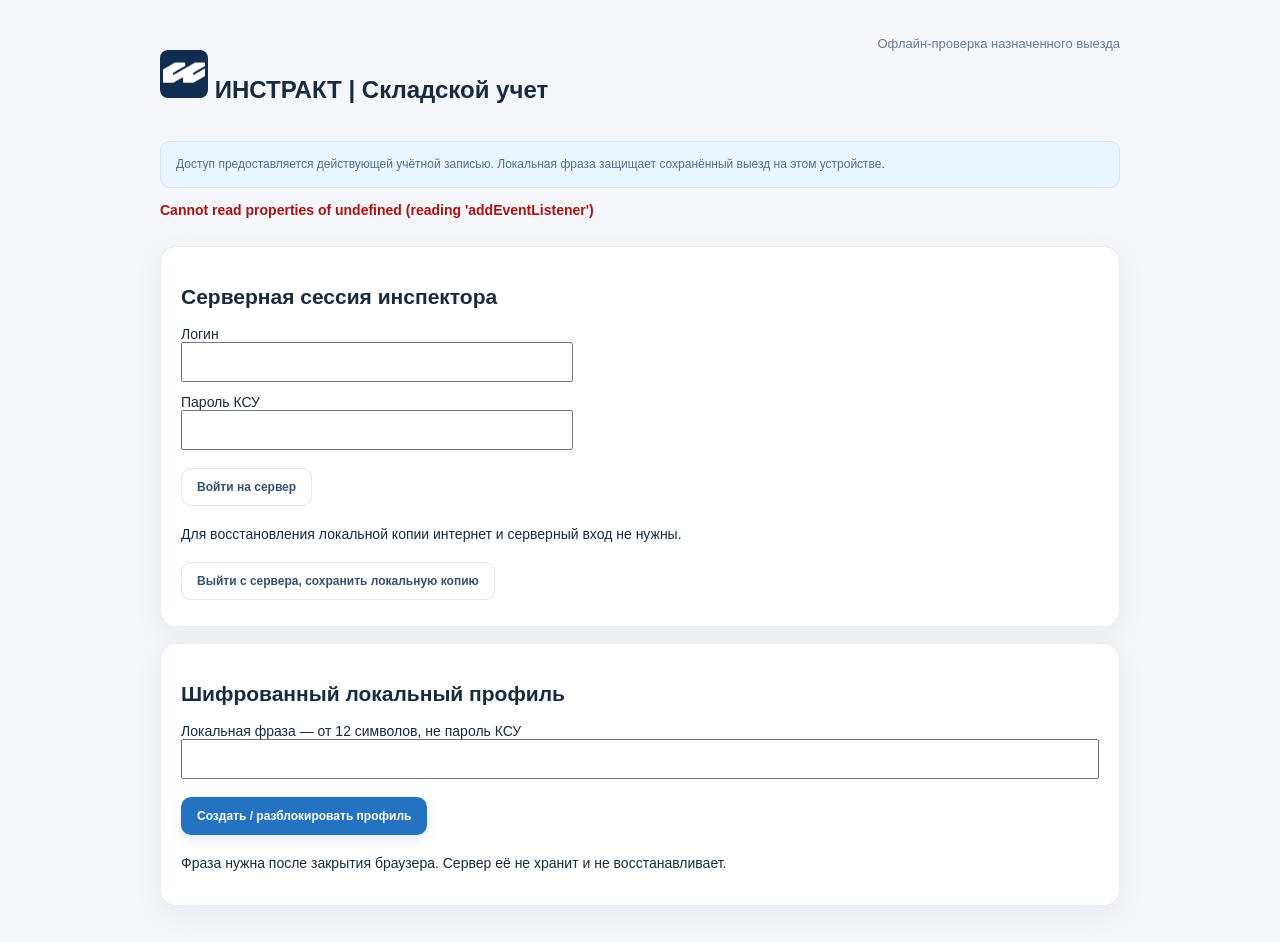
<file: offline/index.html>
<!doctype html>
<html lang="ru"><head><link rel="icon" href="/assets/instrakt-logo.svg" type="image/svg+xml"><meta charset="utf-8"><meta name="viewport" content="width=device-width,initial-scale=1">
<meta name="theme-color" content="#102d50"><title>ИНСТРАКТ | Складской учет</title>
<link rel="manifest" href="./manifest.webmanifest"><link rel="stylesheet" href="./ksu.css">
<link rel="stylesheet" href="./prototype.css"><script type="module" src="./app.js"></script></head>
<body><p id="environment" role="status"></p>
<main class="workspace"><div class="page-heading"><h1><img src="./icon.svg" width="48" height="48" alt="ИНСТРАКТ"> ИНСТРАКТ | Складской учет</h1><p>Офлайн-проверка назначенного выезда</p></div>
<div class="notice">Доступ предоставляется действующей учётной записью. Локальная фраза защищает сохранённый выезд на этом устройстве.</div>
<p id="message" role="status" aria-live="polite"></p><p id="worker-status"></p><button id="update" hidden>Обновить интерфейс безопасно</button>
<section id="auth" class="card"><h2>Серверная сессия инспектора</h2>
<form id="login-form"><label>Логин<input id="username" autocomplete="off" required></label><label>Пароль КСУ<input id="password" type="password" autocomplete="off" required></label><button class="btn secondary" id="login">Войти на сервер</button></form>
<p id="session-status">Для восстановления локальной копии интернет и серверный вход не нужны.</p><button id="logout" class="btn secondary">Выйти с сервера, сохранить локальную копию</button></section>
<section id="unlock" class="card"><h2>Шифрованный локальный профиль</h2><label>Локальная фраза — от 12 символов, не пароль КСУ<input id="phrase" type="password" autocomplete="off" minlength="12"></label>
<button id="open" class="btn primary">Создать / разблокировать профиль</button><p>Фраза нужна после закрытия браузера. Сервер её не хранит и не восстанавливает.</p></section>
<section id="editor" hidden><section class="card"><h2>Подготовка к выезду</h2>
<button id="load-visits" class="btn secondary">Показать назначенные выезды</button><label>Выезд<select id="visit"></select></label><button id="prepare" class="btn primary">Сохранить выезд для работы без сети</button>
<p id="package-status"></p><p id="local-status"></p><p id="sync-status" role="status" aria-live="polite"></p><p id="queue-detail"></p>
<button id="sync" class="btn primary">Отправить / проверить receipt</button><button id="lock" class="btn secondary">Заблокировать</button><button id="export" class="btn secondary">Скачать зашифрованную копию</button>
<label>Автоблокировка, минут<input id="minutes" type="number" min="1" max="60" value="10"></label></section>
<section class="card"><h2 id="visit-title">Проверка КСУ</h2><div id="questions"></div>
<label>Фото для нарушения<select id="photo-question"></select></label><p>Одно фото на нарушение, до 20 фото на выезд. JPEG/PNG/WebP до 10 МБ, после сжатия до 3 МБ.</p>
<div class="photo-actions"><button id="take-photo" class="btn secondary" type="button">Сделать фото</button><button id="choose-photo" class="btn secondary" type="button">Из галереи</button></div>
<input id="camera-photo" type="file" accept="image/*" capture="environment" hidden><input id="photo" type="file" accept="image/*" hidden><div id="photos"></div>
<button id="save" class="btn primary">Сохранить на устройстве</button><button id="complete" class="btn primary">Завершить и поставить в очередь</button>
</section></section></main></body></html>
</file>
<file: offline/ksu.css>
:root{--navy:#102d50;--navy2:#193c65;--brand:#2473c2;--blue:#2a7ac7;--bg:#f3f6fa;--card:#fff;--ink:#182a3e;--muted:#687c92;--line:#e6edf4;--red:#d44b50;--redbg:#fff1f1;--amber:#a5670e;--amberbg:#fff6e5;--green:#238365;--greenbg:#e8f8f0;--shadow:0 8px 30px rgba(20,42,70,.055);--radius:16px;--font:-apple-system,BlinkMacSystemFont,'Segoe UI',Roboto,'Arial',sans-serif}
*{box-sizing:border-box}html,body{margin:0;min-height:100%;font-family:var(--font);font-size:14px;color:var(--ink);background:var(--bg)}button,input,select,textarea{font:inherit}button{cursor:pointer}a{color:var(--brand)}.app-shell{display:flex;min-height:100vh}.sidebar{width:250px;flex:0 0 250px;background:linear-gradient(180deg,#112d4e 0%,#163558 100%);color:#fff;min-height:100vh;position:sticky;top:0;height:100vh;display:flex;flex-direction:column;padding:26px 14px 18px;z-index:40}.logo{display:flex;align-items:center;gap:12px;padding:0 10px 30px}.logo-mark{width:39px;height:39px;display:grid;place-items:center;border:1px solid rgba(255,255,255,.38);border-radius:11px;color:#fff;background:rgba(255,255,255,.09);font-weight:800;font-size:19px;letter-spacing:-2px}.logo strong{font-size:17px;letter-spacing:.07em}.logo small{display:block;color:#b8cee7;letter-spacing:.06em;font-size:10px;margin-top:3px;text-transform:uppercase}.nav-label{font-size:10px;font-weight:700;letter-spacing:.14em;color:#94acc7;margin:10px 14px 8px}.nav{display:flex;flex-direction:column;gap:4px}.nav-item{border:0;background:transparent;color:#bbccdd;width:100%;display:flex;align-items:center;gap:12px;border-radius:10px;text-align:left;padding:12px 13px;font-size:13px;font-weight:550;transition:background .15s,color .15s}.nav-item svg{width:18px;height:18px;opacity:.86}.nav-item:hover{background:rgba(255,255,255,.09);color:#fff}.nav-item.active{background:#286eb2;color:white;box-shadow:0 5px 13px #051b3661}.nav-count{margin-left:auto;border-radius:6px;padding:2px 7px;font-size:10px;color:#fff;background:#d25057}.sidebar-foot{margin-top:auto;border-top:1px solid #ffffff25;padding:20px 10px 0}.side-user{display:flex;align-items:center;gap:10px}.avatar{width:34px;height:34px;flex-shrink:0;border-radius:50%;background:#d9e8f9;color:#235c9b;display:flex;align-items:center;justify-content:center;font-size:12px;font-weight:800}.side-user strong{font-size:12px}.side-user small{display:block;color:#aabdd3;font-size:11px;margin-top:3px}.main{min-width:0;flex:1}.topbar{background:#fff;position:sticky;top:0;z-index:30;display:flex;justify-content:space-between;align-items:center;padding:17px 32px;border-bottom:1px solid var(--line);min-height:72px}.topbar-left{display:flex;align-items:center;gap:10px}.topbar-kicker{color:#8b9aac;font-size:12px}.topbar h1{font-weight:750;font-size:19px;margin:0;letter-spacing:-.035em}.topbar-right{display:flex;gap:10px;align-items:center}.role-select{border:1px solid #dce7f1;background:#f5f8fc;border-radius:9px;font-size:12px;padding:9px 11px;color:#284c70;max-width:195px}.demo-badge{display:inline-flex;align-items:center;gap:6px;border-radius:20px;padding:6px 10px;color:#94600a;background:#fff3d9;border:1px solid #f6e8c9;font-size:10px;font-weight:750;letter-spacing:.05em}.dot{width:6px;height:6px;border-radius:50%;background:currentColor}.workspace{max-width:1450px;margin:0 auto;padding:28px 32px 80px}.page-heading{display:flex;justify-content:space-between;align-items:flex-start;gap:16px;margin-bottom:21px}.page-heading h2{margin:0 0 8px;font-size:23px;letter-spacing:-.05em;font-weight:770}.page-heading p{color:var(--muted);margin:0;font-size:13px;line-height:1.55}.page-actions{display:flex;gap:8px;align-items:center;flex-wrap:wrap}.btn{display:inline-flex;gap:8px;align-items:center;justify-content:center;border:1px solid transparent;border-radius:10px;padding:10px 15px;font-weight:650;font-size:12px;min-height:38px;white-space:nowrap;text-decoration:none;background:#fff;color:var(--ink)}.btn svg{width:16px;height:16px}.btn.primary{background:var(--brand);color:#fff;box-shadow:0 4px 12px #2473c226}.btn.primary:hover{background:#1766b5}.btn.secondary{background:#fff;color:#35516e;border-color:#dbe5ef}.btn.secondary:hover{background:#f5f9fc}.btn.danger{background:#fff;color:#a4333e;border-color:#f1d7d7}.btn.ghost{background:transparent;color:var(--brand);padding:6px 0}.btn:disabled{opacity:.45;cursor:not-allowed}.mobile-menu{display:none}.grid{display:grid;gap:17px}.grid-4{grid-template-columns:repeat(4,minmax(0,1fr))}.grid-3{grid-template-columns:repeat(3,minmax(0,1fr))}.grid-2{grid-template-columns:repeat(2,minmax(0,1fr))}.stat-card,.card{background:var(--card);border:1px solid var(--line);border-radius:var(--radius);box-shadow:var(--shadow)}.stat-card{min-height:128px;padding:18px 20px}.stat-top{display:flex;align-items:center;justify-content:space-between;margin-bottom:12px}.stat-label{color:var(--muted);font-weight:590;font-size:12px}.stat-icon{width:33px;height:33px;display:grid;place-items:center;border-radius:10px;background:#eff6fc;color:#3679bd}.stat-icon svg{width:17px;height:17px}.stat-value{font-size:27px;font-weight:800;letter-spacing:-.055em}.stat-note{font-size:11px;color:#8a9baa;margin-top:6px}.stat-note strong{color:var(--green)}.card{padding:20px}.card-title-row{display:flex;justify-content:space-between;align-items:center;gap:12px;margin-bottom:16px}.card-title{font-size:15px;font-weight:750;letter-spacing:-.02em}.card-subtitle{color:#8593a4;font-size:11px;margin-top:4px}.section-gap{margin-top:17px}.table-wrap{overflow:auto}.table{border-collapse:collapse;width:100%;font-size:12px;min-width:570px}.table th{text-align:left;font-size:10px;font-weight:750;letter-spacing:.06em;color:#8a9aaa;text-transform:uppercase;background:#f9fbfd;white-space:nowrap}.table th,.table td{padding:12px 12px;border-bottom:1px solid #eef2f6}.table tr:last-child td{border-bottom:0}.table tbody tr:hover{background:#fbfdff}.table td strong{font-weight:670}.muted{color:var(--muted)}.tiny{font-size:11px}.small{font-size:12px}.money{font-variant-numeric:tabular-nums;white-space:nowrap}.negative{color:var(--red)}.positive{color:var(--green)}.pill{display:inline-flex;align-items:center;gap:5px;border-radius:7px;font-size:10px;font-weight:720;padding:5px 8px;white-space:nowrap}.pill.red{color:#b83b4a;background:#ffeff0}.pill.amber{color:#9c690b;background:#fff4d9}.pill.green{color:#207c5b;background:#e5f7ef}.pill.blue{color:#2e70b1;background:#eaf3fc}.pill.neutral{color:#62758c;background:#eef2f6}.pill .dot{width:5px;height:5px}.link{border:0;background:none;padding:0;color:var(--brand);font-weight:650;cursor:pointer;text-align:left}.link:hover{text-decoration:underline}.object-row{display:flex;align-items:center;padding:14px 0;border-bottom:1px solid #edf2f6;gap:12px}.object-row:last-child{border-bottom:0}.object-icon{width:38px;height:38px;border-radius:11px;display:grid;place-items:center;background:#eaf3fc;color:#327bc1;flex-shrink:0}.object-name{font-weight:690;font-size:12px}.object-desc{color:#8597aa;font-size:11px;margin-top:3px}.object-right{margin-left:auto;text-align:right}.progress{height:7px;background:#e8eff5;overflow:hidden;border-radius:12px}.progress span{height:100%;background:#328bcc;display:block;border-radius:12px}.progress.green span{background:#3bab82}.progress.amber span{background:#e9aa45}.progress.red span{background:#df666b}.chart-list{display:flex;flex-direction:column;gap:15px;margin:18px 0 4px}.chart-item{display:grid;grid-template-columns:120px minmax(0,1fr) 95px;gap:11px;align-items:center;font-size:12px}.chart-item-name{overflow:hidden;white-space:nowrap;text-overflow:ellipsis;color:#53697d}.chart-value{text-align:right;font-weight:700;font-variant-numeric:tabular-nums}.bar-track{height:11px;background:#f1f5f9;border-radius:8px;overflow:hidden}.bar-fill{height:100%;background:linear-gradient(90deg,#3d96d6,#2368ae);border-radius:8px;min-width:2px}.bar-fill.red{background:linear-gradient(90deg,#ef9496,#d4515b)}.bar-fill.green{background:linear-gradient(90deg,#66c6ac,#249770)}.filterbar{display:flex;flex-wrap:wrap;align-items:end;gap:9px;margin-bottom:18px}.field{display:flex;flex-direction:column;gap:6px;min-width:0}.field label{font-size:11px;font-weight:650;color:#5f7286}.field input,.field select,.field textarea,.field .file-drop{border:1px solid #dce6f0;border-radius:9px;background:#fff;padding:10px 11px;color:var(--ink);outline:0;width:100%;min-height:38px}.field input:focus,.field select:focus,.field textarea:focus{border-color:#5093d6;box-shadow:0 0 0 3px #2f87df1c}.field textarea{resize:vertical;min-height:78px}.field small{font-size:10px;color:#8694a3}.filterbar .field{min-width:155px}.filterbar .field.search{flex:1;min-width:190px}.empty{padding:34px 15px;text-align:center;color:#889aac}.empty svg{width:40px;height:40px;margin-bottom:10px;color:#b5c3d2}.empty strong{display:block;color:#62758a;font-weight:650;margin:8px 0}.empty p{margin:0;font-size:12px}.object-card{background:#fff;border:1px solid var(--line);border-radius:15px;padding:19px;box-shadow:var(--shadow);display:flex;flex-direction:column;gap:13px}.object-card-head{display:flex;align-items:center;gap:11px}.object-card-head h3{margin:0;font-size:14px}.object-card-head small{display:block;color:#8292a4;margin-top:4px}.object-card-stats{display:flex;justify-content:space-between;gap:10px;border-top:1px solid #edf1f5;padding-top:12px}.object-card-stats strong{font-size:16px;display:block}.object-card-stats small{color:#889aaa;font-size:10px}.meta-list{display:grid;grid-template-columns:repeat(2,minmax(0,1fr));gap:8px}.meta-list div{padding:10px;border-radius:9px;background:#f7fafd}.meta-list small{display:block;color:#8395a8;font-size:10px;margin-bottom:5px}.meta-list strong{font-size:12px}.stepper{display:flex;gap:8px;margin:16px 0 24px}.stepper span{height:5px;border-radius:3px;background:#e4edf5;flex:1}.stepper span.done{background:#2680c4}.question-card{border:1px solid #e3eaf1;border-radius:13px;padding:17px;margin-bottom:12px;background:#fff}.question-card header{display:flex;align-items:flex-start;gap:10px;margin-bottom:14px}.qnum{width:26px;height:26px;background:#edf5fd;color:#3076b3;border-radius:8px;display:grid;place-items:center;font-weight:750;flex-shrink:0;font-size:11px}.qtitle{font-size:13px;font-weight:660;line-height:1.45}.qsection{display:block;margin-top:4px;color:#8394a5;font-size:10px}.answer-options{display:flex;gap:7px;flex-wrap:wrap}.answer-btn{border-radius:8px;border:1px solid #e0e7ee;background:white;font-size:11px;padding:8px 12px;color:#607589;font-weight:660}.answer-btn.active.ok{background:#e8f8ef;color:#197c52;border-color:#94d5b6}.answer-btn.active.fail{background:#fff0f1;color:#b5394c;border-color:#efafba}.answer-btn.active.na{background:#eff3f6;color:#546c83;border-color:#b9c8d5}.qextra{background:#fbfcfe;border-top:1px solid #edf2f6;margin-top:14px;padding-top:14px;display:grid;grid-template-columns:repeat(2,minmax(0,1fr));gap:11px}.qextra .span2{grid-column:span 2}.mini-photo{display:inline-flex;align-items:center;gap:8px;background:#ecf5fc;color:#3474b3;padding:6px 9px;border-radius:8px;margin-top:8px;font-size:10px}.wizard-layout{display:grid;grid-template-columns:minmax(0,1fr) 270px;gap:18px;align-items:start}.sticky-summary{position:sticky;top:90px}.score-circle{border-radius:50%;width:86px;height:86px;border:7px solid #d5e9fb;margin:8px auto 13px;display:grid;place-items:center;font-size:20px;font-weight:800;color:#286faf}.summary-line{display:flex;justify-content:space-between;padding:10px 0;border-bottom:1px solid #eef3f7;font-size:12px}.summary-line:last-child{border:0}.modal-backdrop{position:fixed;inset:0;z-index:100;background:#132a41a8;display:flex;align-items:center;justify-content:center;padding:20px}.modal{width:min(100%,680px);max-height:min(91vh,970px);overflow-y:auto;background:white;border-radius:19px;box-shadow:0 30px 120px #061c3470}.modal.wide{width:min(100%,930px)}.modal-head{padding:22px 25px 15px;display:flex;align-items:start;justify-content:space-between;border-bottom:1px solid #eaf0f5}.modal-head h3{font-size:18px;margin:0}.modal-head p{color:#8294a7;margin:5px 0 0;font-size:11px}.modal-body{padding:22px 25px}.modal-footer{border-top:1px solid #ecf1f6;padding:16px 25px;display:flex;gap:8px;justify-content:flex-end}.icon-btn{border:0;background:#eff3f7;color:#6a7e94;border-radius:9px;width:32px;height:32px;display:grid;place-items:center;flex-shrink:0}.icon-btn svg{width:17px;height:17px}.form-grid{display:grid;grid-template-columns:repeat(2,minmax(0,1fr));gap:13px}.span2{grid-column:span 2}.notice{background:#eaf4fd;border:1px solid #d5e7f7;border-radius:10px;color:#52708d;padding:13px 15px;font-size:12px;line-height:1.6}.notice.warn{background:#fff7e7;color:#895e1a;border-color:#f5e7c7}.notice.danger{background:#fff1f0;color:#93464b;border-color:#f1dada}.actions-row{display:flex;gap:9px;flex-wrap:wrap}.inline-right{margin-left:auto}.divider{height:1px;background:#edf1f6;margin:18px 0}.kpi-bar{display:flex;gap:20px;flex-wrap:wrap}.kpi-bar div{border-right:1px solid #e5ecf1;padding-right:18px}.kpi-bar div:last-child{border:0}.kpi-bar strong{display:block;font-size:23px;letter-spacing:-.05em}.kpi-bar small{display:block;color:#8594a5;font-size:11px;margin-top:4px}.report-plot{min-height:175px}.legend{display:flex;gap:15px;flex-wrap:wrap;color:#8496a7;font-size:11px}.legend span{display:inline-flex;align-items:center;gap:6px}.legend i{display:inline-block;width:9px;height:9px;border-radius:3px;background:#2b7fc4}.tags{display:flex;gap:5px;flex-wrap:wrap}.file-input{width:100%;padding:10px 0;font-size:12px}.small-heading{font-size:12px;font-weight:740;color:#50657a;text-transform:uppercase;letter-spacing:.06em}.callout{padding:16px;border:1px dashed #cbdceb;border-radius:12px;background:#f7fbff}.onboarding{padding:25px;background:linear-gradient(120deg,#173a61,#225b94);border-radius:16px;color:#fff;display:flex;align-items:center;justify-content:space-between;gap:20px;margin-bottom:19px}.onboarding h3{margin:0 0 7px;font-size:17px}.onboarding p{margin:0;color:#c6d9ed;line-height:1.55;font-size:12px;max-width:700px}.onboarding .btn{background:white;color:#205b90}.timeline-item{padding:11px 0 11px 21px;position:relative;border-left:2px solid #e4eefa;margin-left:6px}.timeline-item:before{position:absolute;content:"";width:9px;height:9px;border-radius:50%;background:#3c8ed2;left:-5.5px;top:16px}.timeline-item small{color:#8594a3;display:block;margin-top:4px}.truncate{max-width:210px;overflow:hidden;text-overflow:ellipsis;white-space:nowrap}.chip-choice{display:inline-flex;background:#edf2f8;border-radius:9px;padding:4px;gap:3px}.chip-choice button{border:0;background:none;border-radius:7px;padding:8px 12px;color:#63798e;font-size:11px;font-weight:700}.chip-choice button.active{background:#fff;color:#2168aa;box-shadow:0 2px 6px #142e4c19}.tab-line{display:flex;gap:0;border-bottom:1px solid #e5edf4;margin-bottom:17px;overflow-x:auto}.tab-line button{background:none;border:0;padding:12px 15px;font-size:12px;font-weight:650;color:#7e8fa1;border-bottom:2px solid transparent;white-space:nowrap}.tab-line button.active{color:#2576b8;border-bottom-color:#2576b8}.toast{position:fixed;bottom:23px;right:25px;background:#163856;color:white;padding:13px 18px;border-radius:11px;box-shadow:0 10px 35px #1a3a5c40;font-size:12px;z-index:110;max-width:340px}.muted-line{line-height:1.7;color:#60778b}.report-print{display:none}.mobile-backdrop{display:none}.setting-card{margin-bottom:15px}.setting-card h3{margin:0 0 8px;font-size:15px}.setting-card p{color:#7a8c9d;font-size:12px;line-height:1.7}.checks-progress{display:flex;align-items:center;gap:12px;margin-top:12px}.checks-progress .progress{flex:1}.checks-progress small{font-size:11px;color:#7690a5;white-space:nowrap}.inventory-add-row{display:grid;grid-template-columns:2fr 1fr 1fr 1fr 1fr 28px;gap:7px;align-items:end;margin-bottom:8px}.inventory-add-row .field input{padding:9px 8px;font-size:11px}.banner-demo{font-size:11px;color:#73879e;padding:0 0 18px}.banner-demo strong{color:#bb7517}.footer-note{color:#9bacba;font-size:10px;margin-top:25px}.photo-preview{width:120px;height:90px;object-fit:cover;border-radius:9px;border:1px solid #d9e5f0;display:block;margin-top:6px}.clickable-row{cursor:pointer}.clickable-row:hover{background:#f5faff!important}.mobile-overflow{overflow-x:auto}
@media(max-width:1150px){.sidebar{width:215px;flex-basis:215px}.workspace{padding:24px 22px 65px}.topbar{padding:17px 22px}.grid-4{grid-template-columns:repeat(2,minmax(0,1fr))}.wizard-layout{grid-template-columns:minmax(0,1fr) 240px}.chart-item{grid-template-columns:95px minmax(0,1fr) 70px}}
@media(max-width:760px){.sidebar{transform:translateX(-100%);position:fixed;width:260px;left:0;transition:transform .2s}.sidebar.open{transform:translateX(0)}.mobile-backdrop.show{display:block;position:fixed;inset:0;background:#102b4370;z-index:35}.topbar{padding:12px 15px;min-height:62px}.topbar h1{font-size:15px}.topbar-kicker{font-size:10px}.topbar-right{gap:5px}.role-select{font-size:10px;max-width:125px;padding:7px 5px}.mobile-menu{display:grid;place-items:center;border:0;background:#edf3f9;color:#234f7b;width:34px;height:34px;border-radius:9px}.mobile-menu svg{width:18px;height:18px}.workspace{padding:20px 14px 70px}.page-heading{align-items:stretch;flex-direction:column;gap:13px}.page-heading h2{font-size:21px}.page-actions{width:100%}.grid-3,.grid-2{grid-template-columns:1fr}.wizard-layout{grid-template-columns:1fr}.sticky-summary{position:static;order:-1}.filterbar .field{flex:1;min-width:125px}.onboarding{align-items:flex-start;flex-direction:column}.onboarding .btn{width:100%}.modal-backdrop{padding:0;align-items:end}.modal{max-height:95vh;border-radius:18px 18px 0 0}.modal-body{padding:18px}.modal-head{padding:18px}.modal-footer{padding:13px 18px}.modal-footer .btn{flex:1}.form-grid{grid-template-columns:1fr}.form-grid>.span2{grid-column:span 1}.qextra{grid-template-columns:1fr}.qextra .span2{grid-column:span 1}.inventory-add-row{grid-template-columns:1.2fr 1fr 1fr;gap:5px}.inventory-add-row>*:nth-child(6){grid-column:3}.chart-item{grid-template-columns:90px minmax(0,1fr) 75px}.card{padding:17px}.grid-4{gap:9px}.stat-card{padding:14px;min-height:114px}.stat-value{font-size:23px}.stat-label{font-size:11px}.stat-note{font-size:10px}.demo-badge{font-size:9px;padding:5px 7px}.toast{right:15px;bottom:18px}.kpi-bar{gap:13px}.kpi-bar div{padding-right:10px}}
@media print{*{-webkit-print-color-adjust:exact;print-color-adjust:exact}.sidebar,.topbar,.page-actions,.no-print,.filterbar,.btn,.modal-backdrop,#toast-root,.onboarding{display:none!important}.main{display:block}.workspace{padding:0;max-width:none}.card,.stat-card{box-shadow:none;break-inside:avoid}.grid{gap:12px}.report-print{display:block;margin-bottom:20px}.report-print h1{font-size:23px}.report-print p{color:#567}.page-heading{margin-top:10px}.table{min-width:0}body{background:#fff}}
/* Совместная версия: исходная сетка и палитра сохранены. */
.login-shell{min-height:100vh;display:grid;place-items:center;padding:20px}.login-card{width:min(100%,430px)}.login-card h1{font-size:22px}.login-card .logo-mark{margin-bottom:15px}.login-card button{width:100%}#login-error{color:#a63a45;min-height:20px}.sync-status{display:flex;align-items:center;gap:8px;flex-wrap:wrap;padding:10px 12px;background:#edf4fa;border-radius:10px;font-size:11px;margin-bottom:16px}.sync-status .btn{font-size:11px;padding:6px 9px}pre{white-space:pre-wrap;overflow-wrap:anywhere;font-size:11px}.modal-footer{flex-wrap:wrap}
@media(max-width:760px){.topbar-right>.role-select{max-width:105px;white-space:normal}.topbar-right .btn{font-size:10px;padding:6px}.sync-status{align-items:stretch}.demo-badge{display:none}}
/* Calendar uses local dates and the existing visits; mobile keeps the day agenda readable. */
.calendar-toolbar,.calendar-navigation,.calendar-day-heading,.calendar-card-heading{display:flex;gap:12px;align-items:center;justify-content:space-between;flex-wrap:wrap}
.calendar-toolbar .field{max-width:210px}.calendar-period{text-transform:capitalize}.calendar-grid{display:grid;grid-template-columns:repeat(7,minmax(0,1fr));gap:5px}
.calendar-weekday{padding:8px;text-align:center;color:#60778b;font-size:12px}.calendar-cell{min-width:0;min-height:105px;border:1px solid #dce6ef;border-radius:9px;padding:5px;background:#fff;position:relative}
.calendar-outside{background:#f3f6f9}.calendar-selected{border:2px solid #2576b8;padding:4px}.calendar-date{display:flex;align-items:center;justify-content:space-between;width:100%;border:0;border-radius:6px;background:transparent;padding:8px;color:#163856;min-height:44px;font-weight:700;gap:2px}
.calendar-date[aria-current="date"]{background:#e5f2ff}.calendar-count{font-weight:400;font-size:11px}.calendar-event{display:block;width:100%;overflow:hidden;text-overflow:ellipsis;text-align:left;border:0;border-left:3px solid #b87b13;border-radius:4px;background:#fff6e4;color:#163856;padding:6px;margin-top:4px;font-size:11px;white-space:nowrap}.calendar-event small{display:block;overflow:hidden;text-overflow:ellipsis;font-size:10px}
.calendar-event-completed{border-color:#22865e;background:#e9f7ef}.calendar-event-cancelled{border-color:#8896a5;background:#edf1f5}.calendar-mobile-status{display:none}.calendar-agenda{margin-top:22px;border-top:1px solid #dce6ef;padding-top:12px}.calendar-day-heading h3{font-size:16px;margin:8px 0}.calendar-day-visits{display:grid;gap:12px;margin-top:14px}.calendar-visit{border:1px solid #dce6ef;border-radius:10px;padding:16px;min-width:0;overflow-wrap:anywhere}.calendar-visit p{font-size:13px;line-height:1.5}.calendar-card-heading .pill{white-space:normal}.calendar-visit .btn,.calendar-visit .link{min-height:44px}.calendar-empty{color:#60778b;font-size:14px}
.calendar button:focus-visible,.schedule-controls button:focus-visible{outline:3px solid #165b9b;outline-offset:2px}.calendar .field input{max-width:100%;min-width:0}.calendar-day-heading .btn{white-space:normal}
@media(max-width:760px){.calendar{padding:10px}.calendar-grid{gap:2px}.calendar-cell{min-height:64px;padding:1px;border-radius:6px}.calendar-selected{padding:0}.calendar-date{padding:4px;flex-direction:column;justify-content:center;font-size:13px;min-height:48px}.calendar-weekday{padding:6px 0}.calendar-mini-visits{display:none}.calendar-mobile-status{display:block;position:absolute;top:0;right:2px;color:#a53d32;font-size:11px;font-weight:800;pointer-events:none}.calendar-toolbar{align-items:stretch}.calendar-toolbar .field{width:100%;max-width:none}.calendar-navigation{justify-content:flex-start}.calendar-week{grid-template-columns:1fr}.calendar-week .calendar-cell{min-height:48px}.calendar-week .calendar-date{flex-direction:row;justify-content:space-between;padding:6px 12px}.calendar-day-heading{align-items:stretch;flex-direction:column}.calendar-visit{padding:12px}.calendar-visit .actions-row{gap:8px}.calendar .chip-choice button,.schedule-controls .chip-choice button{min-height:44px}.schedule-controls .filterbar{gap:12px}}
@media(max-width:760px){.workspace:has(.calendar)>.grid-3{grid-template-columns:repeat(3,minmax(0,1fr));gap:6px}.workspace:has(.calendar)>.grid-3 .stat-card{padding:10px;min-height:88px}.workspace:has(.calendar)>.grid-3 .stat-icon,.workspace:has(.calendar)>.grid-3 .stat-note{display:none}.workspace:has(.calendar)>.grid-3 .stat-value{font-size:21px}.workspace:has(.calendar)>.grid-3 .stat-label{font-size:10px}}
/* Explicit XLSX version review must fit the modal on a phone, including fieldsets. */
#decision-version-controls{min-inline-size:0;min-width:0;max-width:100%;margin-inline:0;padding:12px}
#decision-version-controls .field{min-width:0}
#version-summary .table{min-width:0}
#version-summary th{white-space:normal;overflow-wrap:anywhere}
#version-summary td{white-space:nowrap}

/* Server-aggregated provisional write-off dashboard. */
.wa-kpis{display:grid;grid-template-columns:repeat(4,minmax(0,1fr));gap:16px}
.wa-kpi,.wa-chart{min-width:0;overflow-wrap:anywhere}
.wa-kpi h3{font-size:14px;min-height:34px}
.wa-kpi-value{display:block;text-align:left;background:transparent;border:0;padding:8px 0;color:var(--ink);font-family:inherit;font-weight:700;font-size:23px;line-height:1.3;cursor:pointer;overflow-wrap:anywhere}
.wa-kpi p,.wa-kpi details{font-size:12px;color:var(--muted);line-height:1.6}
.wa-kpi summary{cursor:pointer;color:var(--brand)}
.wa-charts{display:grid;grid-template-columns:repeat(2,minmax(0,1fr));gap:16px}
.wa-chart h3{margin-bottom:8px}.wa-chart>.muted{font-size:12px}
.wa-bar{display:grid;width:100%;grid-template-columns:minmax(0,1fr) minmax(90px,1.1fr);gap:6px 12px;background:transparent;border:0;border-bottom:1px solid var(--line,#e5e9ef);padding:12px 0;text-align:left;color:inherit;cursor:pointer;font:inherit}
.wa-bar:hover{background:#f0f6ff}.wa-bar-label{font-size:13px;overflow-wrap:anywhere}.wa-bar strong{text-align:right;font-size:13px;overflow-wrap:anywhere}
.wa-bar small{grid-column:1/-1;color:var(--muted);font-size:11px}.wa-track{height:10px;align-self:center;background:#edf1f7;border-radius:4px;overflow:hidden}.wa-fill{display:block;height:100%;background:#2563eb;border-radius:4px}.wa-paid{background:#17835e}
.wa-bar strong{grid-column:2;grid-row:2}.wa-bar .wa-track{grid-column:2;grid-row:1}
.wa-recovery-site{padding-top:12px}.wa-rows-table{min-width:1250px}.wa-rows-table small{display:block;margin:6px 0;white-space:normal}
.wa-missing{display:flex!important;align-items:center;gap:8px;font-size:12px!important}.wa-missing input{width:auto!important;min-height:20px!important}
.wa-provisional,.wa-quality,.wa-drill{white-space:normal;overflow-wrap:anywhere}.wa-provisional{border-left:4px solid #d38a13;background:#fff7e7;color:#6c4b14;padding:14px;line-height:1.6}
.wa-status{min-height:24px}.wa-exports p{font-size:13px;line-height:1.6}
@media(max-width:1200px){.wa-kpis{grid-template-columns:repeat(2,minmax(0,1fr))}}
@media(max-width:700px){.wa-charts{grid-template-columns:minmax(0,1fr)}.wa-kpis{gap:10px}.wa-kpi{padding:14px}.wa-kpi-value{font-size:19px}.wa-exports .actions-row .btn{flex:1 1 40%}.wa-provisional{font-size:13px}}
@media(max-width:370px){.wa-kpis{grid-template-columns:minmax(0,1fr)}}
.wa-filter-panel>summary{font-weight:700;cursor:pointer;min-height:28px}.wa-filter-panel[open]>summary{margin-bottom:18px}
.wa-mobile-rows{display:none}.wa-kpi-value,.wa-chart button,.wa-mobile-row .link{min-height:44px}
@media(max-width:700px){#wa-rows>.table-wrap{display:none}.wa-mobile-rows{display:grid;gap:12px;margin-bottom:16px}.wa-mobile-row{border:1px solid var(--line);border-radius:10px;padding:12px;min-width:0;overflow-wrap:anywhere}.wa-mobile-row p{font-size:12px;line-height:1.6}.wa-mobile-row dl{font-size:12px;margin:12px 0}.wa-mobile-row dl>div{display:flex;justify-content:space-between;gap:10px;margin:8px 0}.wa-mobile-row dt{color:var(--muted)}.wa-mobile-row dd{margin:0;text-align:right;font-weight:650}}

/* Issue #25: primary filters stay visible; precise quantities are never rounded. */
.wa-primary-filters{display:grid;grid-template-columns:repeat(4,minmax(0,1fr));gap:14px}.wa-primary-filters>*{min-width:0}
#wa-filters>h3{margin-top:0}.wa-filter-panel{margin-top:18px;padding-top:14px;border-top:1px solid var(--line)}
.wa-applied{display:flex;gap:8px;align-items:center;flex-wrap:wrap;margin:16px 0;font-size:12px;overflow-wrap:anywhere}
.wa-filter-chip{border:1px solid #c9dced;color:#194c7f;border-radius:18px;background:#eaf3fc;padding:7px 12px;min-height:38px;text-align:left;max-width:100%;overflow-wrap:anywhere;font:inherit}
.wa-filter-chip span{margin-left:8px;font-size:17px}.wa-fraction{font-size:.82em;font-weight:550;font-variant-numeric:tabular-nums}.wa-quantity{font-variant-numeric:tabular-nums}
.wa-quantity-note{color:#4b6378!important}.wa-fraction-warning{color:#8a5710!important}.wa-mobile-row dd small{display:block;font-weight:400;margin-top:4px}.wa-status{scroll-margin-top:85px}
@media(max-width:1000px){.wa-primary-filters{grid-template-columns:repeat(2,minmax(0,1fr))}}
@media(max-width:700px){.wa-primary-filters .field:nth-child(n+3){grid-column:1/-1}.wa-filter-panel>summary{font-size:13px;line-height:1.6}.wa-filter-chip{min-height:44px}.wa-primary-filters input{width:100%;min-width:0}.wa-applied{gap:6px}}
.wa-filter-fields{margin:0;padding:0;border:0;min-width:0}.wa-filter-fields:disabled{opacity:.72}
</file>
<file: offline/prototype.css>
body { margin:0; background:#f4f6f9; } .workspace { margin:auto; max-width:1000px; width:100%;box-sizing:border-box; padding:20px; } .card { margin:16px 0; padding:20px; } h1 {font-size:24px} button {margin:6px 6px 6px 0; min-height:44px} label {display:block;margin:12px 0} input:not([type=checkbox]),select,textarea {display:block;max-width:100%;width:100%;box-sizing:border-box;padding:10px} input[type=number] {width:100px} textarea {min-height:80px} .photo-preview {max-width:180px;max-height:150px;margin:8px} #photos {display:flex;flex-wrap:wrap} .question-card {padding:16px;margin:12px 0} [hidden] {display:none!important} #message {min-height:28px;font-weight:600;overflow-wrap:anywhere} .error {color:#a11} #package-status,#storage-status {overflow-wrap:anywhere} .photo-meta {font-size:12px;overflow-wrap:anywhere;max-width:240px}

#sync-status{font-weight:700} .queue-error{color:#a02727} #auth input{display:block;width:100%;max-width:28rem} .question-card select,.question-card textarea{width:100%} [hidden]{display:none!important}
</file>
